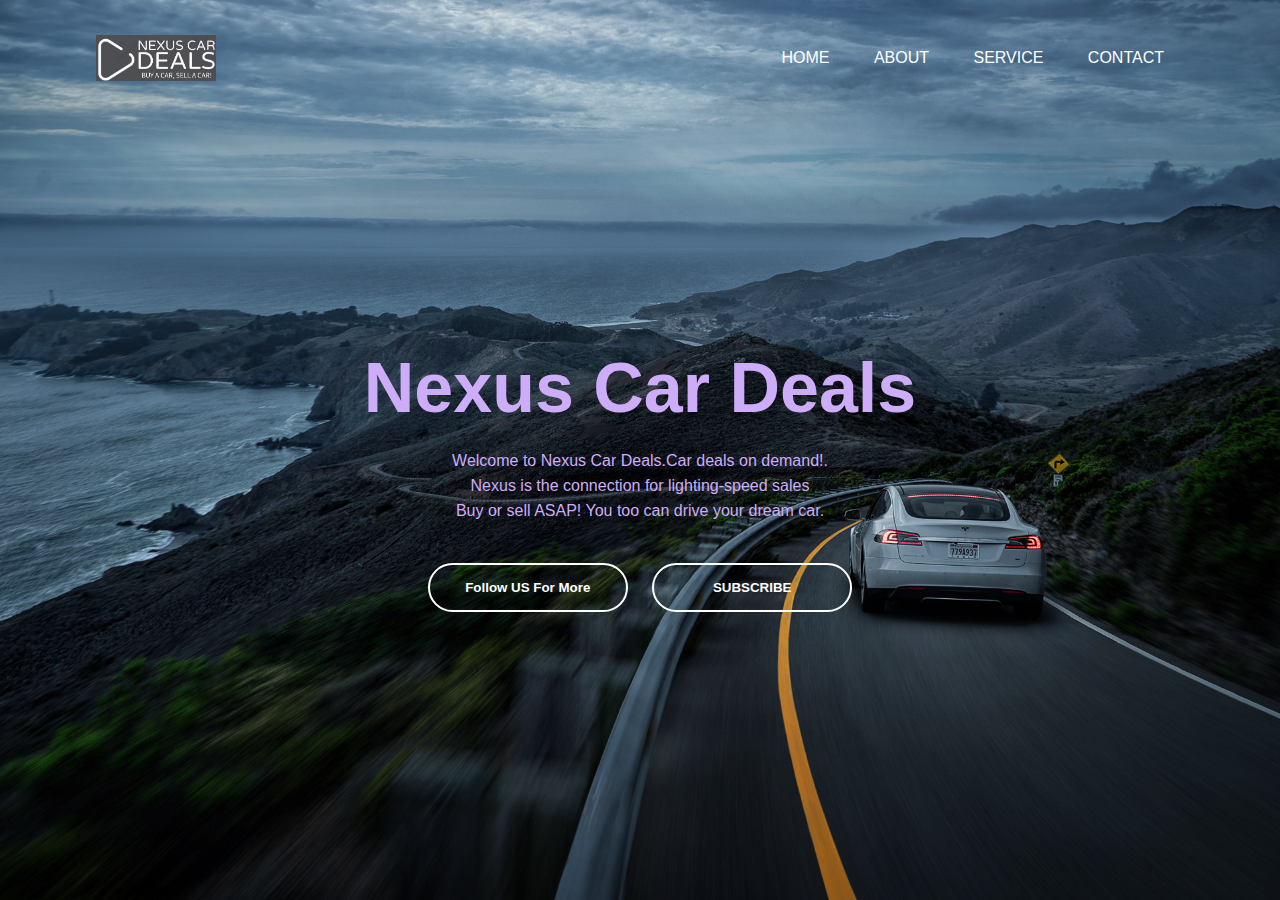
<file: index.html>
<!DOCTYPE html>
<html lang="en">
<head>
    <meta charset="UTF-8">
    <meta name="viewport" content="width=device-width, initial-scale=1.0">
    <link rel="stylesheet" href="style.css">

    <title>Car Deals</title>
    <a href="About.html"></a>
    <a href="Contact.html"></a>
    <a href="Service.html"></a>
</head>
<body>
    
    <div class="banner">
        <div class="navbar">
            <img src="nexus.jpg" class="logo">
            
            <ul>
                <li><a href="index.html">HOME</a></li>
                <li><a href="Aboutus.html">ABOUT</a></li>
                <li><a href="services.html">SERVICE</a></li>
                <li><a href="contactus.html">Contact</a></li>
            </ul>
        </div>
        <div class="content">
            <h1>Nexus Car Deals</h1>
            <p>Welcome to Nexus Car Deals.Car deals on demand!.<br> Nexus is the connection for lighting-speed sales<br> Buy or sell ASAP! You too can drive your dream car.</p>
            <div>
                <button type="button"><span></span>Follow US For More</button>
                <button type="button"><span></span>SUBSCRIBE</button>
            </div>
        </div>

    </div>
</body>
</html>
</file>
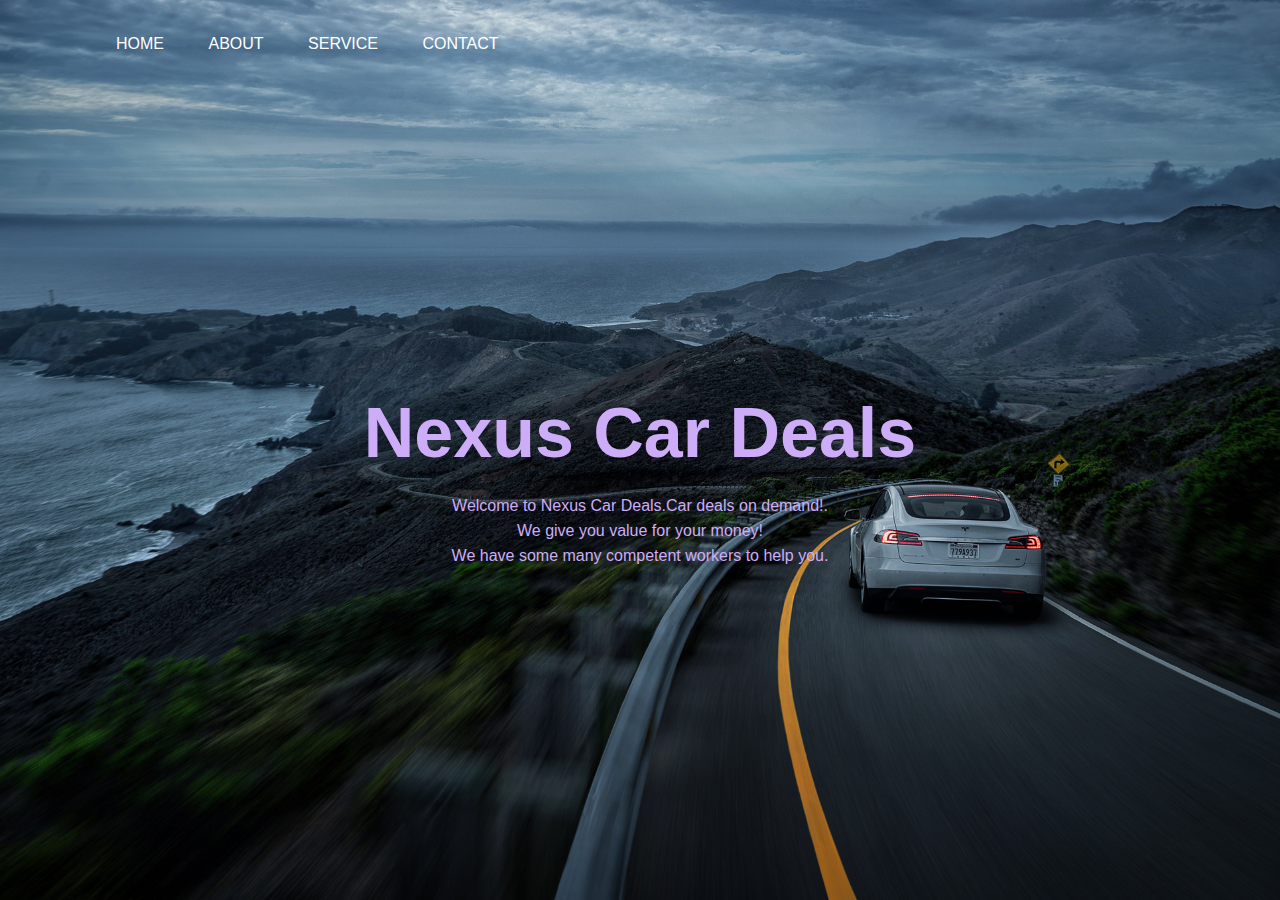
<file: Aboutus.html>
<!DOCTYPE html>
<html lang="en">
<head>
    <meta charset="UTF-8">
    <meta name="viewport" content="width=device-width, initial-scale=1.0">
    <link rel="stylesheet" href="style.css">

    <title>About Us</title>
    <a href="About.html"></a>
    <a href="Contact.html"></a>
    <a href="Service.html"></a>
</head>
<body>
    
    <div class="banner">
        <div class="navbar">
            
            <ul>
                <li><a href="index.html">HOME</a></li>
                <li><a href="Aboutus.html">ABOUT</a></li>
                <li><a href="services.html">SERVICE</a></li>
                <li><a href="contactus.html">Contact</a></li>
            </ul>
        </div>
        
        <div class="content">
            <h1>Nexus Car Deals</h1>
            <p>Welcome to Nexus Car Deals.Car deals on demand!.<br>We give you value for your money!<br>We have some many competent workers to help you.</p>
        </div>

    </div>
</body>
</html>
</file>
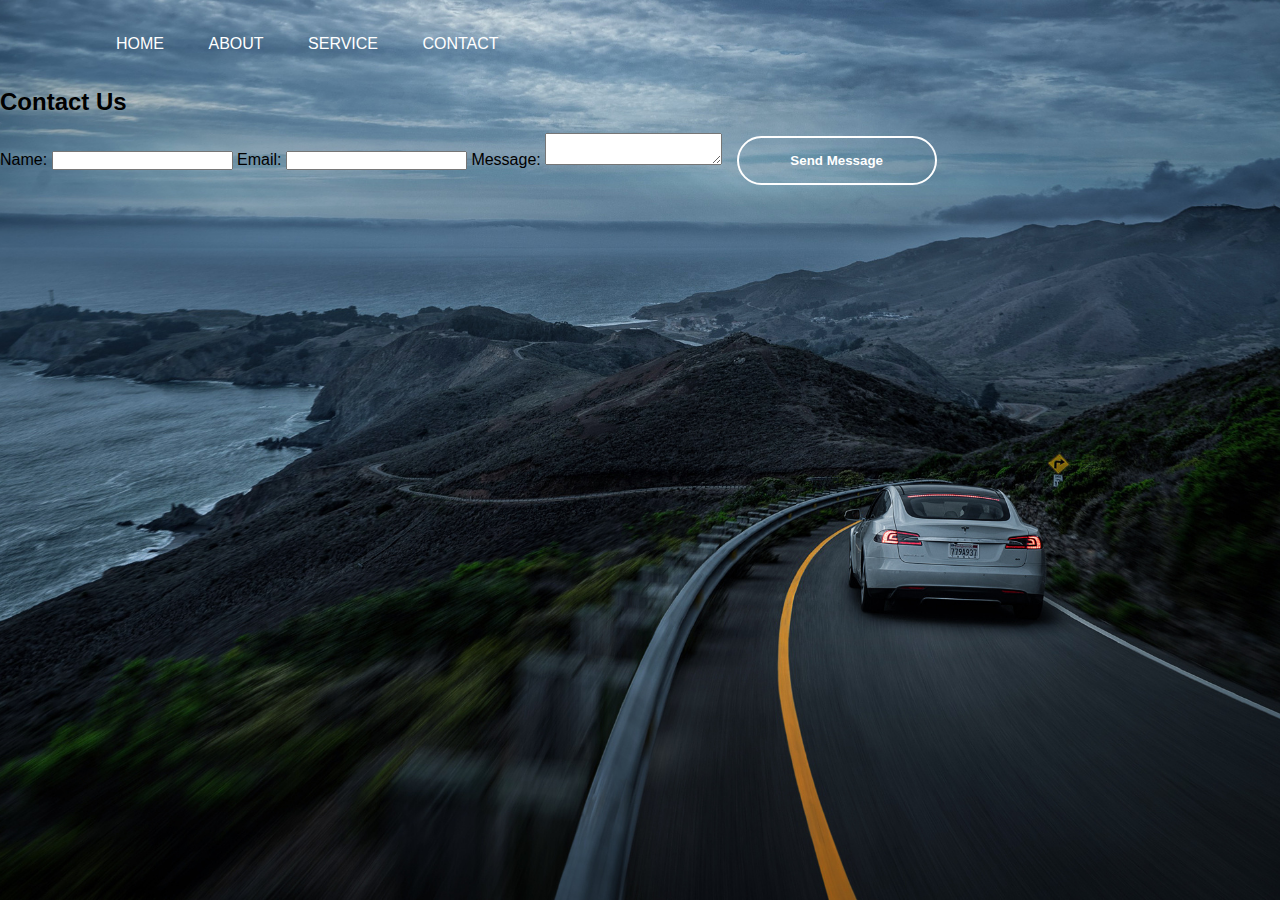
<file: contactus.html>
<!DOCTYPE html>
<html lang="en">
<head>
    <meta charset="UTF-8">
    <meta name="viewport" content="width=device-width, initial-scale=1.0">
    <link rel="stylesheet" href="style.css">

    <title>Contact Us</title>
    <a href="About.html"></a>
    <a href="Contact.html"></a>
    <a href="Service.html"></a>
</head>
<body>
    
    <div class="banner">
        <div class="navbar">
            
            <ul>
                <li><a href="index.html">HOME</a></li>
                <li><a href="Aboutus.html">ABOUT</a></li>
                <li><a href="services.html">SERVICE</a></li>
                <li><a href="contactus.html">Contact</a></li>
            </ul>
        </div>
        <section class="contact-us">
          <h2>Contact Us</h2>
          <form>
            <label for="name">Name:</label>
            <input type="text" id="name" name="name" required>
    
            <label for="email">Email:</label>
            <input type="email" id="email" name="email" required>
    
            <label for="message">Message:</label>
            <textarea id="message" name="message" required></textarea>
    
            <button type="submit" class="submit-btn">Send Message</button>
          </form>
        </section>
      
        </div>

    </div>
</body>
</html>
</file>
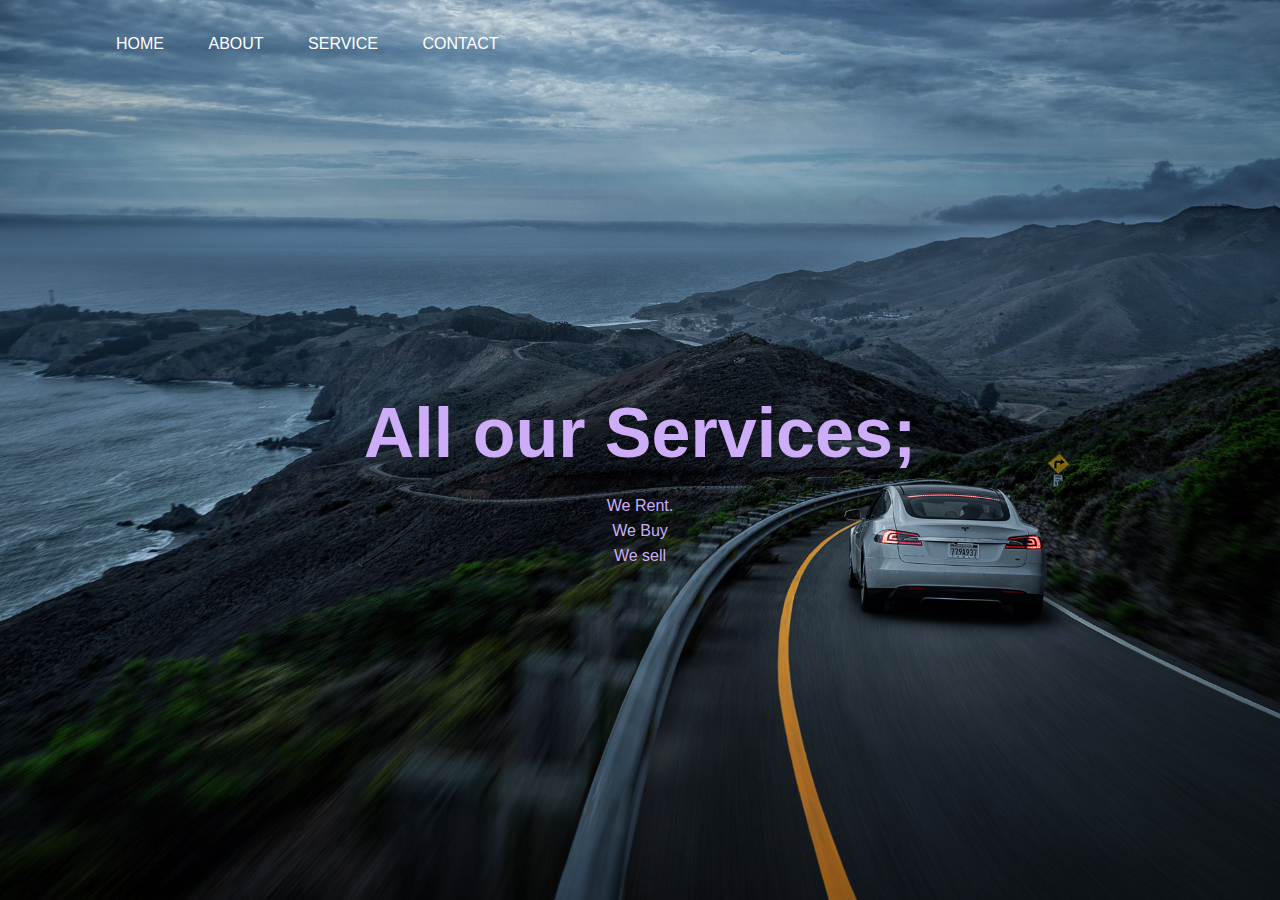
<file: services.html>
<!DOCTYPE html>
<html lang="en">
<head>
    <meta charset="UTF-8">
    <meta name="viewport" content="width=device-width, initial-scale=1.0">
    <link rel="stylesheet" href="style.css">

    <title>Our Services</title>
    <a href="About.html"></a>
    <a href="Contact.html"></a>
    <a href="Service.html"></a>
</head>
<body>
    
    <div class="banner">
        <div class="navbar">
            
            <ul>
                <li><a href="index.html">HOME</a></li>
                <li><a href="Aboutus.html">ABOUT</a></li>
                <li><a href="services.html">SERVICE</a></li>
                <li><a href="contactus.html">Contact</a></li>
            </ul>
        </div>
        <div class="content">
            <h1>All our Services;</h1>
            <p>We Rent.<br>We Buy<br>We sell</p>
        </div>

    </div>
</body>
</html>
</file>
<file: style.css>
*{
    margin: 0;
    padding: 0;
    font-family: sans-serif;
}
.banner{
    width: 100%;
    height:100vh;
    background-image: url(1.jpg);
    background-size: cover;
    background-position:center;
}
.navbar{
    width: 85%;
    margin: auto;
    padding: 35px 0;
    display: flex;
    align-items:center;
    justify-content: space-between;
}
.logo{
    width: 120px;
    cursor: pointer;
}
.navbar ul li{
    list-style: none;
    display: inline-block;
    margin: 0 20px;
    position: relative;
}

.navbar ul li a{
    text-decoration: none;
    color: #fff;
    text-transform: uppercase;
}
.navbar ul li::after{
    content: '';
    height: 3px;
    width: 0;
    background: #ceadf8;
    position: absolute;
    left: 0;
    bottom: -10px;
    transition: 0.5s;
}
.navbar ul li:hover::after{
    width: 100%;
}
.content{
    width: 100%;
    position: absolute;
    top: 50%;
    transform: translateY(-50%);
    text-align: center;
    color: #ceadf8;
}
.content h1{
    font-size: 70px;
    margin-top: 80px;
}
.content p{
    margin: 20px auto;
    font-weight: 100;
    line-height: 25px;
}
button{
    width: 200px;
    padding: 15px  0;
    text-align: center;
    margin: 20px  10px;
    border-radius: 25px;
    font-weight: bold;
    border: 2px solid #fff;
    background: transparent;
    color: #fff;
    cursor: pointer;
    position: relative;
    overflow: hidden;
}

span{
    background: #ceadf8;
    height: 100%;
    width: 0;
    border-radius: 25px;
    position: absolute;
    left: 0;
    bottom: 0;
    z-index: -1;
    transition: 0.5s;
}
button:hover span{
    width: 100%;
}
button:hover span{
    border: none;
}
</file>
